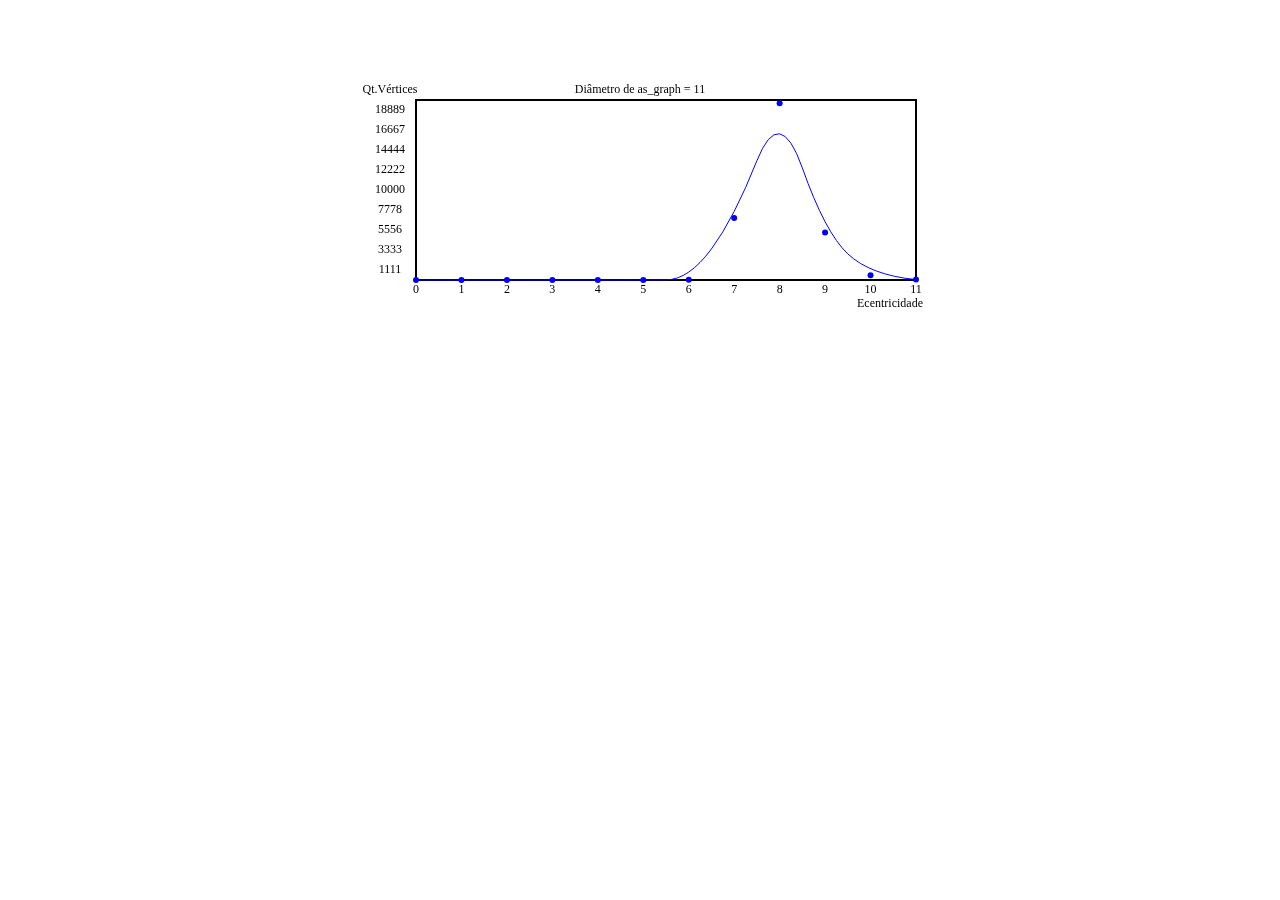
<file: charts/index.html>
<html>
<head>
<script src="draw.js"></script>
<style>
* {margin: 0px;padding: 0px;box-sizing: border-box;}
</style>
</head>
<body>
<script>
function render(p){
    var e = document.createElement("div");
    e.style.cssText = p.css;
    e.style.position = "absolute";
    e.style.left = p.x;
    e.style.top = p.y;
    e.style.width = p.w;
    e.style.height = p.h;
    e.style.boxSizing = "border-box";
    e.style.transform = "translate(-50%, -50%)";
    if (p.class) e.className = p.class;
    if (p.html) e.innerHTML = p.html;
    if (p.child) for (var c=p.child, i=0, l=c.length; i<l; ++i)
        e.appendChild(render(c[i]));
    return e;
};
var draw = new Draw({parent:document.body,w:window.innerWidth,h:window.innerHeigth});
/*draw.rect({x:50,y:50,w:300,h:300,fill:"#AAAAFF",stroke:"#AAFFAA"});*/

var name = "as_graph";
var dist = {
    as_graph: [[1,0.6410375173691524],[2,0.21472904122278832],[3,0.05626061448201328],[4,0.02479542998301683],[5,0.015377489578508569],[6,0.007688744789254284],[7,0.005743399722093562],[8,0.004322989038134939],[9,0.0031496062992125984],[10,0.002655550409140034],[11,0.0021614945190674695],[12,0.0015748031496062992],[13,0.001883588080901652],[14,0.001667438628994905],[15,0.0010189902732746642],[16,0.0010189902732746642],[17,0.0004322989038134939],[18,0.0010807472595337347],[19,0.0007410838351088467],[20,0.0005866913694611703],[21,0.0007410838351088467],[22,0.0005249343832020997],[23,0.0004322989038134939],[24,0.00037054191755442334],[25,0.0003087849312953528],[26,0.0004322989038134939],[27,0.00037054191755442334],[28,0.0003087849312953528],[29,0.0006175698625907056],[30,0.00018527095877721167],[31,0.00033966342442488806],[32,0.00018527095877721167],[33,0.0003087849312953528],[34,0.0002779064381658175],[35,0.0002470279450362822],[36,0.00021614945190674695],[37,0.0001235139725181411],[38,0.0001543924656476764],[39,0.0001543924656476764],[40,0.00018527095877721167],[41,0.00021614945190674695],[42,0.00009263547938860583],[43,0.00009263547938860583],[44,0.0001235139725181411],[45,0.0001543924656476764],[46,0.0002779064381658175],[47,0.00009263547938860583],[49,0.0001235139725181411],[50,0.00006175698625907056],[51,0.0001235139725181411],[52,0.00006175698625907056],[53,0.00003087849312953528],[54,0.00003087849312953528],[55,0.00006175698625907056],[56,0.00003087849312953528],[57,0.0001235139725181411],[58,0.00006175698625907056],[59,0.00009263547938860583],[60,0.0001543924656476764],[61,0.00006175698625907056],[62,0.00006175698625907056],[63,0.00003087849312953528],[64,0.00009263547938860583],[65,0.00009263547938860583],[66,0.00003087849312953528],[67,0.00003087849312953528],[69,0.0001235139725181411],[70,0.00006175698625907056],[71,0.00003087849312953528],[72,0.00009263547938860583],[73,0.00006175698625907056],[74,0.00006175698625907056],[75,0.00006175698625907056],[77,0.00003087849312953528],[79,0.00006175698625907056],[80,0.00009263547938860583],[81,0.00006175698625907056],[83,0.00006175698625907056],[84,0.00006175698625907056],[85,0.00003087849312953528],[86,0.00006175698625907056],[87,0.00003087849312953528],[90,0.00003087849312953528],[91,0.00006175698625907056],[92,0.00003087849312953528],[93,0.00003087849312953528],[94,0.00006175698625907056],[95,0.00006175698625907056],[101,0.00003087849312953528],[103,0.00006175698625907056],[108,0.00003087849312953528],[110,0.00003087849312953528],[112,0.00006175698625907056],[114,0.00003087849312953528],[118,0.00006175698625907056],[119,0.00003087849312953528],[120,0.00006175698625907056],[122,0.00003087849312953528],[124,0.00003087849312953528],[126,0.00003087849312953528],[128,0.00003087849312953528],[136,0.00003087849312953528],[140,0.00003087849312953528],[144,0.00003087849312953528],[145,0.00006175698625907056],[151,0.00003087849312953528],[154,0.00003087849312953528],[158,0.00003087849312953528],[159,0.00003087849312953528],[163,0.00003087849312953528],[170,0.00003087849312953528],[171,0.00003087849312953528],[183,0.00003087849312953528],[184,0.00003087849312953528],[189,0.00003087849312953528],[202,0.00006175698625907056],[208,0.00003087849312953528],[219,0.00003087849312953528],[233,0.00003087849312953528],[240,0.00003087849312953528],[243,0.00003087849312953528],[246,0.00003087849312953528],[258,0.00006175698625907056],[276,0.00003087849312953528],[336,0.00003087849312953528],[355,0.00003087849312953528],[356,0.00003087849312953528],[370,0.00003087849312953528],[373,0.00003087849312953528],[382,0.00003087849312953528],[386,0.00003087849312953528],[417,0.00003087849312953528],[448,0.00003087849312953528],[465,0.00003087849312953528],[605,0.00003087849312953528],[1030,0.00003087849312953528],[1070,0.00003087849312953528],[1132,0.00003087849312953528],[1238,0.00003087849312953528],[1533,0.00003087849312953528],[1587,0.00003087849312953528],[2017,0.00003087849312953528],[2161,0.00003087849312953528]],
    subdblp: [[1,0.026124731612323364],[2,0.06709941578868528],[3,0.08959904129425277],[4,0.08645328806111749],[5,0.07683627103410395],[6,0.06394367603734957],[7,0.05519548609377341],[8,0.04741598841563889],[9,0.04119438757677136],[10,0.03582164078494033],[11,0.03144754581315225],[12,0.0280721026614071],[13,0.026114745094122933],[14,0.02328856044340141],[15,0.019973036400858842],[16,0.01822539571578369],[17,0.01634793029410296],[18,0.014150896290008489],[19,0.014430518799620512],[20,0.012842662405752235],[21,0.011244819493683528],[22,0.011045089129674938],[23,0.009766814800019973],[24,0.009517151845009238],[25,0.008178958406151696],[26,0.008049133669546113],[27,0.007320117840914765],[28,0.007040495331302741],[29,0.006631048085085135],[30,0.005961951365656364],[31,0.0055724771558396165],[32,0.0056623558196434816],[33,0.004453987117391521],[34,0.004563838817596245],[35,0.004264243271583363],[36,0.0038647825435661858],[37,0.003595146552154591],[38,0.0037749038797623207],[39,0.0034353622609477204],[40,0.0034054027063464324],[41,0.002556548659309932],[42,0.003255604933339991],[43,0.0029160633145253905],[44,0.0025066160683077845],[45,0.0026264542867129375],[46,0.002286912667898337],[47,0.002306885704299196],[48,0.0021970340040944726],[49,0.0022669396314974784],[50,0.0015878563938682777],[51,0.0017975732760772956],[52,0.0016278024666699954],[53,0.0014180855844609776],[54,0.00154791032106656],[55,0.0013381934388575422],[56,0.00137813951165926],[57,0.0013182204024566834],[58,0.00120836870225196],[59,0.0011684226294502423],[60,0.0015279372846657012],[61,0.0011784091476506717],[62,0.0010785439656463775],[63,0.0010585709292455186],[64,0.0009786787836420833],[65,0.0008688270834373595],[66,0.0008188944924352124],[67,0.0008488540470365007],[68,0.0009487192290407949],[69,0.000808907974234783],[70,0.0008488540470365007],[71,0.0007190293104309182],[72,0.0008987866380386478],[73,0.0006790832376292005],[74,0.0007689619014330653],[75,0.0006591102012283417],[76,0.000878813601637789],[77,0.0005892045738253358],[78,0.0005392719828231887],[79,0.0005792180556249064],[80,0.00068906975582963],[81,0.0005392719828231887],[82,0.00046936635542018274],[83,0.0005492585010236182],[84,0.00046936635542018274],[85,0.0004493933190193239],[86,0.0005492585010236182],[87,0.0004593798372197533],[88,0.0004593798372197533],[89,0.0003994607280171768],[90,0.0004394068008188945],[91,0.0004493933190193239],[92,0.00038947420981674737],[93,0.0005892045738253358],[94,0.0003695011734158885],[95,0.00046936635542018274],[96,0.00037948769161631795],[97,0.00029959554601288263],[98,0.0003994607280171768],[99,0.00033954161881460026],[100,0.00021970340040944724],[101,0.000639137164827483],[102,0.0003595146552154591],[103,0.0002796225096120238],[104,0.00030958206421331205],[105,0.00023967643681030608],[106,0.00016977080940730013],[107,0.0003595146552154591],[108,0.0003595146552154591],[109,0.00021970340040944724],[110,0.00029959554601288263],[111,0.00017975732760772955],[112,0.00016977080940730013],[113,0.00015978429120687074],[114,0.00016977080940730013],[115,0.00018974384580815897],[116,0.0001398112548060119],[117,0.00015978429120687074],[118,0.0001997303640085884],[119,0.0001398112548060119],[120,0.00016977080940730013],[121,0.00020971688220901782],[122,0.00018974384580815897],[123,0.00017975732760772955],[124,0.00020971688220901782],[125,0.00016977080940730013],[126,0.0000998651820042942],[127,0.0001398112548060119],[128,0.00010985170020472362],[129,0.00018974384580815897],[130,0.00011983821840515304],[131,0.00012982473660558247],[132,0.00014979777300644132],[133,0.00008987866380386478],[134,0.00014979777300644132],[135,0.00008987866380386478],[136,0.00014979777300644132],[137,0.00015978429120687074],[138,0.00016977080940730013],[139,0.00006990562740300595],[140,0.0000499325910021471],[141,0.0000998651820042942],[142,0.0000998651820042942],[143,0.00011983821840515304],[144,0.00011983821840515304],[145,0.00006990562740300595],[146,0.0000499325910021471],[147,0.00011983821840515304],[148,0.00011983821840515304],[149,0.00011983821840515304],[150,0.00005991910920257652],[151,0.00006990562740300595],[152,0.0000998651820042942],[153,0.0000998651820042942],[154,0.00007989214560343537],[155,0.00011983821840515304],[156,0.000039946072801717684],[157,0.0000998651820042942],[158,0.0000499325910021471],[159,0.00005991910920257652],[160,0.00005991910920257652],[161,0.00011983821840515304],[162,0.0000499325910021471],[163,0.00007989214560343537],[164,0.0000499325910021471],[165,0.000039946072801717684],[166,0.00006990562740300595],[167,0.00006990562740300595],[168,0.00005991910920257652],[169,0.00002995955460128826],[170,0.0000499325910021471],[171,0.00005991910920257652],[172,0.00006990562740300595],[173,0.00006990562740300595],[174,0.0000499325910021471],[175,0.0000499325910021471],[176,0.000009986518200429421],[177,0.0000499325910021471],[179,0.0000499325910021471],[180,0.00007989214560343537],[181,0.000039946072801717684],[182,0.00005991910920257652],[183,0.000009986518200429421],[184,0.000039946072801717684],[186,0.000009986518200429421],[187,0.0000499325910021471],[188,0.000019973036400858842],[189,0.000039946072801717684],[190,0.00002995955460128826],[191,0.000009986518200429421],[192,0.00002995955460128826],[193,0.0000499325910021471],[194,0.00002995955460128826],[195,0.000019973036400858842],[196,0.00002995955460128826],[197,0.000019973036400858842],[198,0.000009986518200429421],[199,0.000009986518200429421],[200,0.000019973036400858842],[201,0.00005991910920257652],[202,0.000019973036400858842],[203,0.000019973036400858842],[204,0.0000998651820042942],[205,0.000019973036400858842],[206,0.00002995955460128826],[207,0.00002995955460128826],[208,0.0000499325910021471],[209,0.000039946072801717684],[210,0.000039946072801717684],[211,0.00002995955460128826],[212,0.000019973036400858842],[213,0.000039946072801717684],[214,0.000039946072801717684],[215,0.000019973036400858842],[216,0.000019973036400858842],[217,0.00002995955460128826],[218,0.000009986518200429421],[219,0.000019973036400858842],[220,0.000009986518200429421],[221,0.000039946072801717684],[222,0.00002995955460128826],[223,0.000009986518200429421],[224,0.00002995955460128826],[225,0.000009986518200429421],[226,0.000009986518200429421],[227,0.0000499325910021471],[228,0.000009986518200429421],[229,0.000009986518200429421],[230,0.000009986518200429421],[231,0.000019973036400858842],[232,0.000019973036400858842],[233,0.000019973036400858842],[234,0.000009986518200429421],[236,0.000019973036400858842],[237,0.000009986518200429421],[238,0.000009986518200429421],[240,0.000009986518200429421],[241,0.000039946072801717684],[242,0.000039946072801717684],[243,0.00002995955460128826],[244,0.000019973036400858842],[245,0.000019973036400858842],[246,0.000009986518200429421],[247,0.000039946072801717684],[249,0.000019973036400858842],[250,0.000019973036400858842],[251,0.000019973036400858842],[252,0.000009986518200429421],[253,0.000039946072801717684],[254,0.000009986518200429421],[255,0.00002995955460128826],[256,0.000019973036400858842],[257,0.000009986518200429421],[258,0.000009986518200429421],[259,0.000019973036400858842],[260,0.000009986518200429421],[261,0.000009986518200429421],[263,0.000009986518200429421],[265,0.000009986518200429421],[267,0.00002995955460128826],[268,0.000009986518200429421],[269,0.000019973036400858842],[270,0.000009986518200429421],[273,0.000039946072801717684],[274,0.000009986518200429421],[275,0.00002995955460128826],[276,0.000019973036400858842],[277,0.000019973036400858842],[279,0.000019973036400858842],[280,0.000009986518200429421],[281,0.000019973036400858842],[285,0.00002995955460128826],[286,0.000019973036400858842],[287,0.00002995955460128826],[289,0.000019973036400858842],[290,0.00002995955460128826],[291,0.000019973036400858842],[292,0.000009986518200429421],[293,0.000009986518200429421],[295,0.000009986518200429421],[296,0.000009986518200429421],[297,0.000009986518200429421],[298,0.000009986518200429421],[299,0.000009986518200429421],[300,0.000009986518200429421],[302,0.000009986518200429421],[303,0.000009986518200429421],[305,0.000009986518200429421],[307,0.000009986518200429421],[309,0.000009986518200429421],[310,0.00002995955460128826],[315,0.000039946072801717684],[316,0.000019973036400858842],[324,0.00002995955460128826],[326,0.000009986518200429421],[328,0.000019973036400858842],[329,0.000009986518200429421],[331,0.000019973036400858842],[333,0.000009986518200429421],[334,0.000009986518200429421],[340,0.000009986518200429421],[341,0.000019973036400858842],[342,0.00002995955460128826],[344,0.000009986518200429421],[345,0.000009986518200429421],[347,0.000019973036400858842],[348,0.000009986518200429421],[357,0.000009986518200429421],[360,0.000009986518200429421],[364,0.000009986518200429421],[367,0.000009986518200429421],[368,0.000009986518200429421],[369,0.000009986518200429421],[370,0.000009986518200429421],[372,0.000009986518200429421],[375,0.000019973036400858842],[380,0.000009986518200429421],[382,0.000009986518200429421],[384,0.000009986518200429421],[386,0.000009986518200429421],[387,0.000009986518200429421],[390,0.000019973036400858842],[396,0.000009986518200429421],[399,0.000009986518200429421],[406,0.000019973036400858842],[426,0.000009986518200429421],[427,0.000009986518200429421],[434,0.000009986518200429421],[438,0.000009986518200429421],[446,0.000009986518200429421],[447,0.000009986518200429421],[449,0.000009986518200429421],[450,0.000009986518200429421],[452,0.000009986518200429421],[453,0.000009986518200429421],[468,0.000009986518200429421],[472,0.000009986518200429421],[479,0.000009986518200429421],[481,0.000019973036400858842],[483,0.000009986518200429421],[484,0.000019973036400858842],[486,0.000009986518200429421],[487,0.000009986518200429421],[491,0.000009986518200429421],[505,0.000009986518200429421],[516,0.000009986518200429421],[517,0.000019973036400858842],[518,0.000009986518200429421],[522,0.000009986518200429421],[541,0.000009986518200429421],[550,0.000009986518200429421],[562,0.000009986518200429421],[571,0.000009986518200429421],[590,0.000009986518200429421],[628,0.000009986518200429421],[635,0.000009986518200429421],[638,0.000009986518200429421],[653,0.000009986518200429421],[655,0.000009986518200429421],[682,0.000009986518200429421],[688,0.000009986518200429421],[694,0.000009986518200429421],[741,0.000009986518200429421],[771,0.000009986518200429421],[781,0.000009986518200429421],[786,0.000009986518200429421],[798,0.000009986518200429421],[799,0.000009986518200429421],[800,0.000009986518200429421],[814,0.000009986518200429421],[820,0.000009986518200429421],[858,0.000009986518200429421],[1035,0.000009986518200429421]],
    dblp: [[0,0.04782863807772395],[1,0.12905739493813997],[2,0.16276520382680626],[3,0.13962118339045873],[4,0.10214667515795951],[5,0.07356083319618464],[6,0.05320892158195648],[7,0.04096714871449936],[8,0.031677054189236574],[9,0.02579158646449757],[10,0.020453520905038245],[11,0.017258552711608505],[12,0.014640324577283884],[13,0.012546600739887372],[14,0.01094804330559352],[15,0.009174889625118962],[16,0.008218188063055005],[17,0.007131254874741504],[18,0.0065251769218109355],[19,0.0058468275718957284],[20,0.005137709211383103],[21,0.004697640804001402],[22,0.00423753676181208],[23,0.003906948787486315],[24,0.00345757812108679],[25,0.0031999771021316483],[26,0.0031069545119534027],[27,0.002741304176714299],[28,0.002550965646041889],[29,0.002318409170596275],[30,0.002124492847993932],[31,0.002092292720624539],[32,0.0020049945975341857],[33,0.0018218116507216406],[34,0.0016400598206810684],[35,0.00148621476769397],[36,0.0014704724832022668],[37,0.0013609920501463316],[38,0.001269400576740059],[39,0.0012500805003184234],[40,0.0011270044579287446],[41,0.0011291511330867043],[42,0.001035412984522472],[43,0.0010332663093645127],[44,0.0009058969166589148],[45,0.0008715501141315626],[46,0.0008472211290080214],[47,0.0008100120929367231],[48,0.0007656474730055599],[49,0.0007234295282323561],[50,0.0006869360505470444],[51,0.0006354158467560161],[52,0.0006225357958082589],[53,0.0006060779529305694],[54,0.0005796022926490687],[55,0.0005395310230338244],[56,0.0005445399317357299],[57,0.00046725962604918746],[58,0.0004350594986797948],[59,0.0004221794477320377],[60,0.00046081960057530895],[61,0.0004014282545384291],[62,0.00044579287446959236],[63,0.000389979320362645],[64,0.00036278810169515784],[65,0.0003463302588174682],[66,0.0003212857153079406],[67,0.000307690105974197],[68,0.00032200127369392704],[69,0.00027191218667487176],[70,0.00033631244141365716],[71,0.00027119662828888524],[72,0.0002804988873067098],[73,0.0002547387854111956],[74,0.00028479223762262884],[75,0.00023971205930547904],[76,0.00022754756674370845],[77,0.00019463188098832923],[78,0.00023613426737554652],[79,0.00019677855614628876],[80,0.00020250302323418078],[81,0.00019606299776030224],[82,0.00019320076421635625],[83,0.00019033853067241022],[84,0.00019176964744438323],[85,0.00015885396168900402],[86,0.0001710184542507746],[87,0.0001538450529870985],[88,0.0001853296219705047],[89,0.0001581384033030175],[90,0.00013524053495144936],[91,0.00013881832688138188],[92,0.00013380941817947635],[93,0.00016815622070682858],[94,0.00013023162624954383],[95,0.00013023162624954383],[96,0.0001259382759336248],[97,0.00012880050947757082],[98,0.00010590264112600267],[99,0.0001094804330559352],[100,0.00010733375789797569],[101,0.00010518708274001617],[102,0.00010160929081008365],[103,0.00010518708274001617],[104,0.00009874705726613763],[105,0.0000930225901782456],[106,0.00009588482372219162],[107,0.00008443588954640754],[108,0.000077995864072529],[109,0.00008515144793239404],[110,0.00008872923986232657],[111,0.000077995864072529],[112,0.00007155583859865046],[113,0.00009087591502028608],[114,0.00007370251375660997],[115,0.00007656474730055598],[116,0.00007942698084450201],[117,0.00006153802119483939],[118,0.00012951606786355731],[119,0.00006940916344069094],[120,0.00007227139698463696],[121,0.000055097995720960854],[122,0.00007084028021266395],[123,0.0000465112950891228],[124,0.00005295132056300134],[125,0.0000629691379668124],[126,0.000049373528633068814],[127,0.0000472268534751093],[128,0.00004150238638721726],[129,0.00005295132056300134],[130,0.000055097995720960854],[131,0.00004579573670313629],[132,0.00005438243733497435],[133,0.00004221794477320377],[134,0.00004865797024708231],[135,0.000038640152843271245],[136,0.000032200127369392706],[137,0.00004007126961524426],[138,0.00004865797024708231],[139,0.00003720903607129824],[140,0.00003720903607129824],[141,0.00003792459445728474],[142,0.00003792459445728474],[143,0.00003935571122925775],[144,0.00003935571122925775],[145,0.0000314845689834062],[146,0.0000314845689834062],[147,0.0000314845689834062],[148,0.000024328985123541154],[149,0.000030769010597419694],[150,0.00002647566028150067],[151,0.000027906777053473677],[152,0.00003363124414136572],[153,0.000027906777053473677],[154,0.00002003563480762213],[155,0.00002504454350952766],[156,0.000022182309965581643],[157,0.000027906777053473677],[158,0.00002075119319360863],[159,0.000019320076421635623],[160,0.000027906777053473677],[161,0.000019320076421635623],[162,0.000025760101895514166],[163,0.00002504454350952766],[164,0.00002075119319360863],[165,0.000022182309965581643],[166,0.00001860451803564912],[167,0.000027191218667487174],[168,0.000016457842877689606],[169,0.000012880050947757083],[170,0.000019320076421635623],[171,0.000017173401263676108],[172,0.000021466751579595137],[173,0.000016457842877689606],[174,0.000019320076421635623],[175,0.000011448934175784073],[176,0.000017173401263676108],[177,0.000015026726105716596],[178,0.000012164492561770577],[179,0.0000157422844917031],[180,0.000016457842877689606],[181,0.000012164492561770577],[182,0.000021466751579595137],[183,0.000011448934175784073],[184,0.000012880050947757083],[185,0.000012164492561770577],[186,0.000010733375789797569],[187,0.0000157422844917031],[188,0.000008586700631838054],[189,0.000012164492561770577],[190,0.000011448934175784073],[191,0.00000930225901782456],[192,0.000015026726105716596],[193,0.000010017817403811064],[194,0.000005724467087892036],[195,0.000014311167719730091],[196,0.000011448934175784073],[197,0.000007155583859865046],[198,0.000008586700631838054],[199,0.000008586700631838054],[200,0.000011448934175784073],[201,0.000010733375789797569],[202,0.000004293350315919027],[203,0.000013595609333743587],[204,0.00000787114224585155],[205,0.000007155583859865046],[206,0.000007155583859865046],[207,0.000008586700631838054],[208,0.000005724467087892036],[209,0.00000787114224585155],[210,0.00000930225901782456],[211,0.000007155583859865046],[212,0.0000064400254738785414],[213,0.000011448934175784073],[214,0.00000930225901782456],[215,0.00000930225901782456],[216,0.0000064400254738785414],[217,0.000007155583859865046],[218,0.0000064400254738785414],[219,0.000005724467087892036],[220,0.000005008908701905532],[221,0.000004293350315919027],[222,0.000008586700631838054],[223,0.00000930225901782456],[224,0.000007155583859865046],[225,0.000005008908701905532],[226,0.000007155583859865046],[227,0.000007155583859865046],[228,0.00000930225901782456],[229,0.000005008908701905532],[230,0.000004293350315919027],[231,0.0000064400254738785414],[232,0.000005724467087892036],[233,0.000005724467087892036],[234,0.000004293350315919027],[235,0.000004293350315919027],[236,0.000005724467087892036],[237,0.000002862233543946018],[238,0.000001431116771973009],[239,0.000004293350315919027],[240,0.000004293350315919027],[241,0.000002862233543946018],[242,0.000005724467087892036],[243,0.000003577791929932523],[244,0.000004293350315919027],[245,0.0000064400254738785414],[246,0.000005724467087892036],[247,0.000005008908701905532],[248,0.000005724467087892036],[249,0.000003577791929932523],[250,0.000003577791929932523],[251,0.000002862233543946018],[252,0.000005724467087892036],[253,0.000005008908701905532],[254,0.000003577791929932523],[255,0.000010017817403811064],[256,0.000002862233543946018],[257,0.00000787114224585155],[258,0.000003577791929932523],[259,0.000002862233543946018],[260,0.000002862233543946018],[261,0.000005724467087892036],[262,0.000001431116771973009],[263,0.000004293350315919027],[264,0.000002862233543946018],[265,0.000004293350315919027],[266,0.000002862233543946018],[267,0.000005008908701905532],[268,0.000005724467087892036],[269,0.000004293350315919027],[270,0.000001431116771973009],[271,0.0000021466751579595135],[272,0.000003577791929932523],[273,0.000004293350315919027],[274,0.000003577791929932523],[275,0.000002862233543946018],[276,0.0000021466751579595135],[277,0.000002862233543946018],[278,0.000002862233543946018],[279,0.000001431116771973009],[280,7.155583859865045e-7],[281,0.0000021466751579595135],[282,7.155583859865045e-7],[283,7.155583859865045e-7],[284,7.155583859865045e-7],[286,7.155583859865045e-7],[287,0.000002862233543946018],[288,0.000002862233543946018],[289,0.000002862233543946018],[290,0.000005008908701905532],[291,0.0000021466751579595135],[292,7.155583859865045e-7],[293,0.000001431116771973009],[294,0.000002862233543946018],[295,0.000002862233543946018],[296,0.000001431116771973009],[297,0.000004293350315919027],[298,0.000002862233543946018],[299,7.155583859865045e-7],[301,0.000002862233543946018],[302,0.000001431116771973009],[303,0.000001431116771973009],[304,0.000001431116771973009],[305,0.0000021466751579595135],[306,0.000003577791929932523],[307,0.0000021466751579595135],[308,0.000001431116771973009],[309,0.000001431116771973009],[310,0.000002862233543946018],[311,0.000001431116771973009],[312,0.0000021466751579595135],[313,0.0000021466751579595135],[314,7.155583859865045e-7],[315,0.000002862233543946018],[316,0.0000021466751579595135],[317,0.000001431116771973009],[318,7.155583859865045e-7],[319,7.155583859865045e-7],[320,0.0000021466751579595135],[321,0.000001431116771973009],[322,0.000001431116771973009],[324,0.0000021466751579595135],[325,0.000002862233543946018],[327,0.000004293350315919027],[328,0.000003577791929932523],[329,0.0000021466751579595135],[330,7.155583859865045e-7],[331,0.0000021466751579595135],[332,0.000002862233543946018],[333,0.000001431116771973009],[334,0.0000021466751579595135],[335,0.000001431116771973009],[336,0.000001431116771973009],[337,0.000001431116771973009],[339,0.000002862233543946018],[340,7.155583859865045e-7],[341,0.000002862233543946018],[342,0.0000021466751579595135],[343,7.155583859865045e-7],[345,7.155583859865045e-7],[346,7.155583859865045e-7],[347,0.000001431116771973009],[348,0.000001431116771973009],[349,0.000001431116771973009],[350,0.000001431116771973009],[351,0.000001431116771973009],[352,0.0000021466751579595135],[354,7.155583859865045e-7],[355,7.155583859865045e-7],[356,7.155583859865045e-7],[357,7.155583859865045e-7],[358,7.155583859865045e-7],[359,7.155583859865045e-7],[361,0.0000021466751579595135],[362,7.155583859865045e-7],[363,7.155583859865045e-7],[364,7.155583859865045e-7],[365,7.155583859865045e-7],[366,7.155583859865045e-7],[367,0.0000021466751579595135],[368,0.000001431116771973009],[370,7.155583859865045e-7],[372,7.155583859865045e-7],[374,7.155583859865045e-7],[375,0.000002862233543946018],[376,0.000001431116771973009],[379,7.155583859865045e-7],[382,7.155583859865045e-7],[383,0.000001431116771973009],[384,7.155583859865045e-7],[385,7.155583859865045e-7],[386,0.0000021466751579595135],[388,0.0000021466751579595135],[389,7.155583859865045e-7],[390,7.155583859865045e-7],[391,7.155583859865045e-7],[392,0.000002862233543946018],[394,0.0000021466751579595135],[396,7.155583859865045e-7],[399,0.000001431116771973009],[400,0.000001431116771973009],[401,7.155583859865045e-7],[403,7.155583859865045e-7],[404,7.155583859865045e-7],[405,7.155583859865045e-7],[406,7.155583859865045e-7],[407,7.155583859865045e-7],[408,0.000001431116771973009],[410,7.155583859865045e-7],[411,7.155583859865045e-7],[418,7.155583859865045e-7],[420,0.000001431116771973009],[421,0.0000021466751579595135],[422,0.000001431116771973009],[423,7.155583859865045e-7],[425,7.155583859865045e-7],[427,0.000001431116771973009],[428,0.000001431116771973009],[430,7.155583859865045e-7],[434,0.000001431116771973009],[435,7.155583859865045e-7],[439,0.000001431116771973009],[440,0.000001431116771973009],[441,0.000001431116771973009],[442,0.000001431116771973009],[444,7.155583859865045e-7],[446,0.000001431116771973009],[449,7.155583859865045e-7],[450,0.000001431116771973009],[452,7.155583859865045e-7],[456,7.155583859865045e-7],[458,7.155583859865045e-7],[463,7.155583859865045e-7],[465,7.155583859865045e-7],[468,7.155583859865045e-7],[470,7.155583859865045e-7],[471,7.155583859865045e-7],[472,0.0000021466751579595135],[479,0.000001431116771973009],[480,7.155583859865045e-7],[483,7.155583859865045e-7],[484,7.155583859865045e-7],[486,7.155583859865045e-7],[487,0.000001431116771973009],[489,0.000001431116771973009],[491,7.155583859865045e-7],[492,0.000001431116771973009],[494,7.155583859865045e-7],[496,0.000001431116771973009],[498,7.155583859865045e-7],[501,7.155583859865045e-7],[503,7.155583859865045e-7],[504,7.155583859865045e-7],[508,7.155583859865045e-7],[510,7.155583859865045e-7],[514,7.155583859865045e-7],[516,7.155583859865045e-7],[517,0.000001431116771973009],[518,0.000001431116771973009],[521,7.155583859865045e-7],[522,7.155583859865045e-7],[524,0.000001431116771973009],[527,7.155583859865045e-7],[531,0.000001431116771973009],[536,7.155583859865045e-7],[540,7.155583859865045e-7],[541,0.000001431116771973009],[548,7.155583859865045e-7],[549,7.155583859865045e-7],[550,7.155583859865045e-7],[552,7.155583859865045e-7],[554,7.155583859865045e-7],[555,7.155583859865045e-7],[556,7.155583859865045e-7],[560,7.155583859865045e-7],[564,7.155583859865045e-7],[567,7.155583859865045e-7],[571,7.155583859865045e-7],[584,7.155583859865045e-7],[589,0.0000021466751579595135],[590,7.155583859865045e-7],[598,7.155583859865045e-7],[614,7.155583859865045e-7],[628,7.155583859865045e-7],[630,7.155583859865045e-7],[638,7.155583859865045e-7],[639,7.155583859865045e-7],[643,7.155583859865045e-7],[651,7.155583859865045e-7],[652,7.155583859865045e-7],[653,7.155583859865045e-7],[655,7.155583859865045e-7],[656,7.155583859865045e-7],[658,7.155583859865045e-7],[659,7.155583859865045e-7],[660,7.155583859865045e-7],[661,7.155583859865045e-7],[664,7.155583859865045e-7],[665,7.155583859865045e-7],[682,7.155583859865045e-7],[683,7.155583859865045e-7],[685,7.155583859865045e-7],[686,7.155583859865045e-7],[688,7.155583859865045e-7],[690,7.155583859865045e-7],[694,7.155583859865045e-7],[712,0.000001431116771973009],[718,7.155583859865045e-7],[720,7.155583859865045e-7],[722,7.155583859865045e-7],[726,7.155583859865045e-7],[727,7.155583859865045e-7],[729,7.155583859865045e-7],[730,7.155583859865045e-7],[733,7.155583859865045e-7],[741,7.155583859865045e-7],[761,7.155583859865045e-7],[765,7.155583859865045e-7],[771,7.155583859865045e-7],[772,7.155583859865045e-7],[786,7.155583859865045e-7],[787,7.155583859865045e-7],[798,7.155583859865045e-7],[800,7.155583859865045e-7],[801,7.155583859865045e-7],[812,7.155583859865045e-7],[820,7.155583859865045e-7],[821,7.155583859865045e-7],[849,7.155583859865045e-7],[858,7.155583859865045e-7],[881,7.155583859865045e-7],[885,7.155583859865045e-7],[912,7.155583859865045e-7],[917,7.155583859865045e-7],[935,7.155583859865045e-7],[945,7.155583859865045e-7],[961,7.155583859865045e-7],[996,7.155583859865045e-7],[1035,7.155583859865045e-7],[1054,7.155583859865045e-7],[1063,7.155583859865045e-7],[1079,7.155583859865045e-7],[1119,7.155583859865045e-7],[1131,7.155583859865045e-7],[1166,7.155583859865045e-7],[1168,7.155583859865045e-7],[1219,7.155583859865045e-7],[1638,7.155583859865045e-7]]
};
var nodesByDiameter = {
    as_graph: [[0,0],[1,0],[2,0],[3,0],[4,0],[5,0],[6,24],[7,6880],[8,19633],[9,5268],[10,534],[11,46]],
    subdblp: [[0,0],[1,0],[2,71],[3,19],[4,36],[5,472],[6,47352],[7,52185]],
    dblp: [[0,71339],[1,10],[2,146550],[3,4462],[4,894],[5,265],[6,73],[7,18],[8,0],[9,0],[10,0],[11,0],[12,32],[13,18179],[14,314930],[15,570542],[16,213386],[17,44412],[18,9459],[19,2146],[20,590],[21,151],[22,43],[23,13],[24,2]]};
var scl = 1.1;
var gw = 552;
var gh = 200;
draw.graph({
    x: 0,
    y: 0,
    w: gw,
    h: gh,
    xrange:[0,11], 
    yrange:[0,20000],
    title: {text:"Diâmetro de "+name+" = 11", font:"Arial 12px"},
    xLabel: {text:"Ecentricidade", font:"Arial 12px", w:42, h:20, center:false},
    yLabel: {text:"Qt.Vértices", font:"Arial 12px", w:52, h:20},
    data:[{ 
        points:nodesByDiameter[name],
        lineWidth: 1,
        lineStroke: "blue",
        circleFill: "blue"
    }],
});


var foo = render({
    x: "50%",
    y: "50%",
    w: "100%",
    h: 120,
    css: "border: 8px solid black",
    html: "wat",
    child: [{
        x: "50%",
        y: "50%",
        css: "border: 8px solid blue;",
        html: "wooow"
    }]});

/*document.body.appendChild(foo);*/


</script>
</body>
</html>
</file>
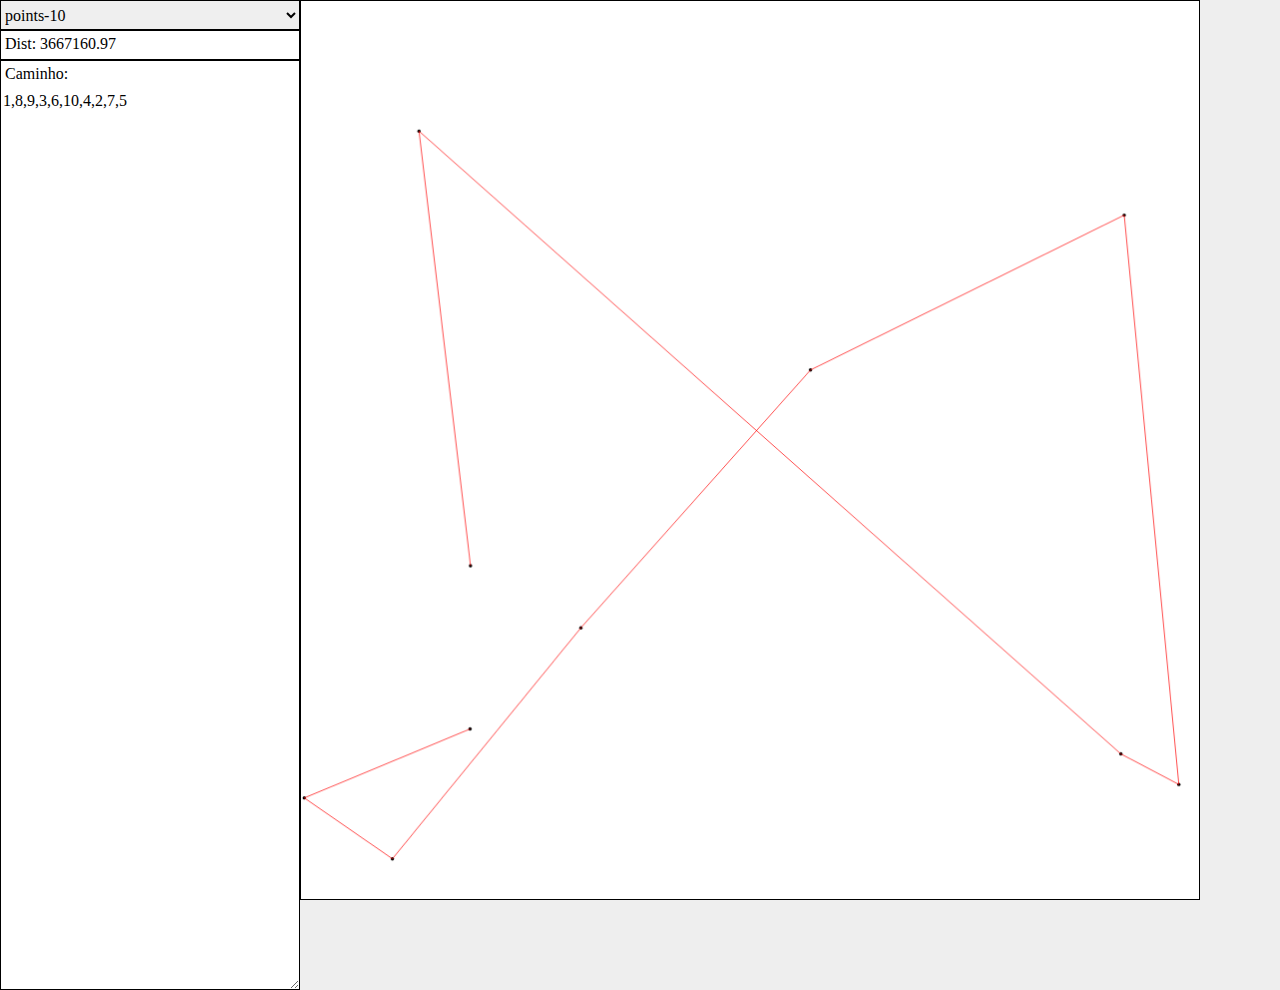
<file: parte_3/index.html>
<html>
<head>
<style>* { margin: 0px; border: 0px; box-sizing: border-box; }</style>
<script src="draw.js"></script>
<script src="vl.js"></script>
</head>
<body>
<script src="tsp.js"></script>
<
</body>
</html>
</file>
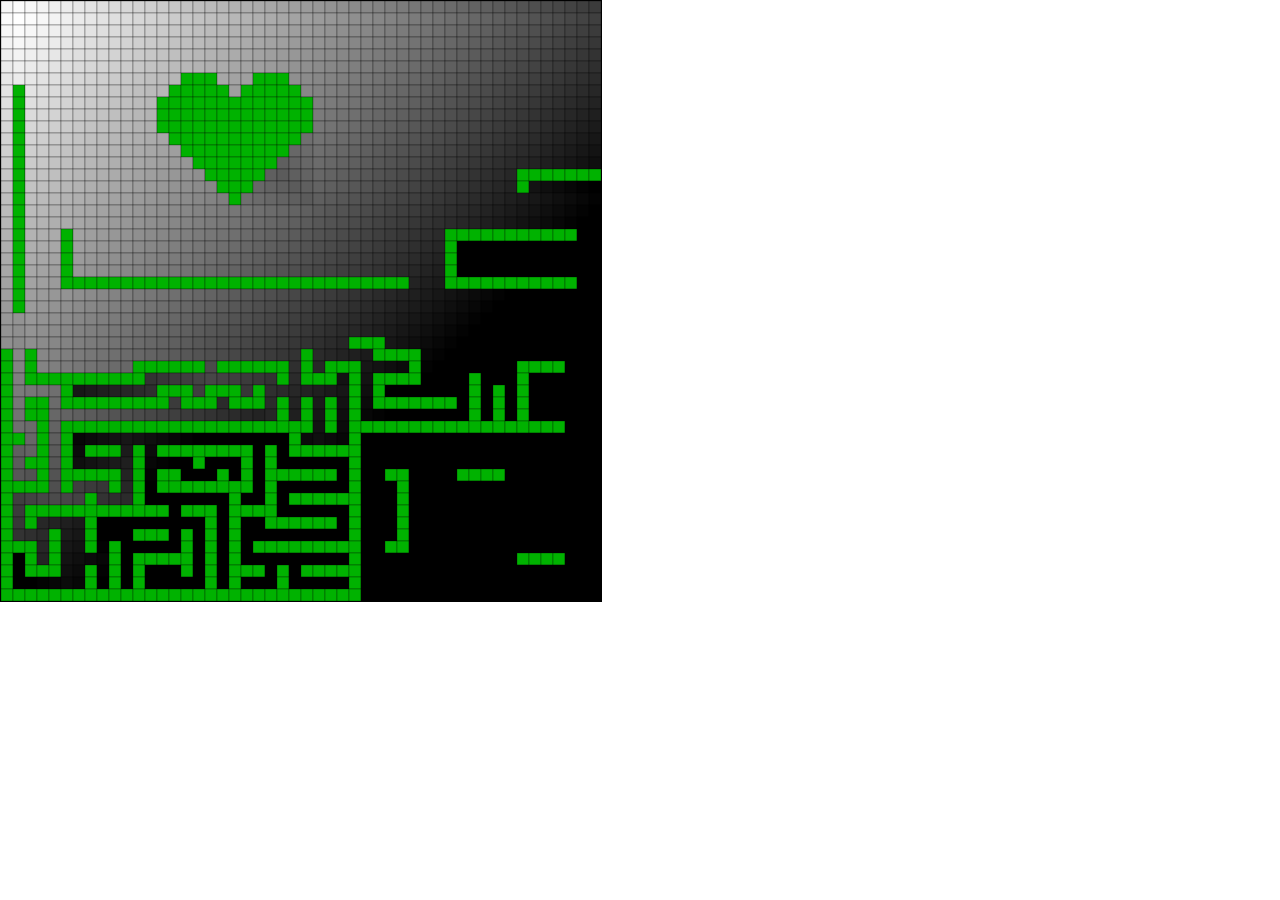
<file: parte_2/luzes/index.html>
<html>
<head>
<style>* { margin: 0px; border: 0px; }</style>
<script src="graphLights.js"></script>
</head>
<body>
<canvas id="luzes" width="600" height="600"></canvas>
<script>window.onload = function(){

// Olá! O código abaixo instala o aplicativo de luzes em um elemento HTML
// canvas. Para entender melhor os parâmetros e como ele funciona, veja
// o arquivo `graphLights.js`.
graphLights({
    canvas        : document.getElementById("luzes"),
    lightStrength : 0.25,
    lightColor    : [1,1,1],   
    wallColor     : [0,0.7,0], 
    map           : [          
        [0,0,0,0,0,0,0,0,0,0,0,0,0,0,0,0,0,0,0,0,0,0,0,0,0,0,0,0,0,0,0,0,0,0,0,0,0,0,0,0,0,0,0,0,0,0,0,0,0,0],
        [0,0,0,0,0,0,0,0,0,0,0,0,0,0,0,0,0,0,0,0,0,0,0,0,0,0,0,0,0,0,0,0,0,0,0,0,0,0,0,0,0,0,0,0,0,0,0,0,0,0],
        [0,0,0,0,0,0,0,0,0,0,0,0,0,0,0,0,0,0,0,0,0,0,0,0,0,0,0,0,0,0,0,0,0,0,0,0,0,0,0,0,0,0,0,0,0,0,0,0,0,0],
        [0,0,0,0,0,0,0,0,0,0,0,0,0,0,0,0,0,0,0,0,0,0,0,0,0,0,0,0,0,0,0,0,0,0,0,0,0,0,0,0,0,0,0,0,0,0,0,0,0,0],
        [0,0,0,0,0,0,0,0,0,0,0,0,0,0,0,0,0,0,0,0,0,0,0,0,0,0,0,0,0,0,0,0,0,0,0,0,0,0,0,0,0,0,0,0,0,0,0,0,0,0],
        [0,0,0,0,0,0,0,0,0,0,0,0,0,0,0,0,0,0,0,0,0,0,0,0,0,0,0,0,0,0,0,0,0,0,0,0,0,0,0,0,0,0,0,0,0,0,0,0,0,0],
        [0,0,0,0,0,0,0,0,0,0,0,0,0,0,0,1,1,1,0,0,0,1,1,1,0,0,0,0,0,0,0,0,0,0,0,0,0,0,0,0,0,0,0,0,0,0,0,0,0,0],
        [0,1,0,0,0,0,0,0,0,0,0,0,0,0,1,1,1,1,1,0,1,1,1,1,1,0,0,0,0,0,0,0,0,0,0,0,0,0,0,0,0,0,0,0,0,0,0,0,0,0],
        [0,1,0,0,0,0,0,0,0,0,0,0,0,1,1,1,1,1,1,1,1,1,1,1,1,1,0,0,0,0,0,0,0,0,0,0,0,0,0,0,0,0,0,0,0,0,0,0,0,0],
        [0,1,0,0,0,0,0,0,0,0,0,0,0,1,1,1,1,1,1,1,1,1,1,1,1,1,0,0,0,0,0,0,0,0,0,0,0,0,0,0,0,0,0,0,0,0,0,0,0,0],
        [0,1,0,0,0,0,0,0,0,0,0,0,0,1,1,1,1,1,1,1,1,1,1,1,1,1,0,0,0,0,0,0,0,0,0,0,0,0,0,0,0,0,0,0,0,0,0,0,0,0],
        [0,1,0,0,0,0,0,0,0,0,0,0,0,0,1,1,1,1,1,1,1,1,1,1,1,0,0,0,0,0,0,0,0,0,0,0,0,0,0,0,0,0,0,0,0,0,0,0,0,0],
        [0,1,0,0,0,0,0,0,0,0,0,0,0,0,0,1,1,1,1,1,1,1,1,1,0,0,0,0,0,0,0,0,0,0,0,0,0,0,0,0,0,0,0,0,0,0,0,0,0,0],
        [0,1,0,0,0,0,0,0,0,0,0,0,0,0,0,0,1,1,1,1,1,1,1,0,0,0,0,0,0,0,0,0,0,0,0,0,0,0,0,0,0,0,0,0,0,0,0,0,0,0],
        [0,1,0,0,0,0,0,0,0,0,0,0,0,0,0,0,0,1,1,1,1,1,0,0,0,0,0,0,0,0,0,0,0,0,0,0,0,0,0,0,0,0,0,1,1,1,1,1,1,1],
        [0,1,0,0,0,0,0,0,0,0,0,0,0,0,0,0,0,0,1,1,1,0,0,0,0,0,0,0,0,0,0,0,0,0,0,0,0,0,0,0,0,0,0,1,0,0,0,0,0,0],
        [0,1,0,0,0,0,0,0,0,0,0,0,0,0,0,0,0,0,0,1,0,0,0,0,0,0,0,0,0,0,0,0,0,0,0,0,0,0,0,0,0,0,0,0,0,0,0,0,0,0],
        [0,1,0,0,0,0,0,0,0,0,0,0,0,0,0,0,0,0,0,0,0,0,0,0,0,0,0,0,0,0,0,0,0,0,0,0,0,0,0,0,0,0,0,0,0,0,0,0,0,0],
        [0,1,0,0,0,0,0,0,0,0,0,0,0,0,0,0,0,0,0,0,0,0,0,0,0,0,0,0,0,0,0,0,0,0,0,0,0,0,0,0,0,0,0,0,0,0,0,0,0,0],
        [0,1,0,0,0,1,0,0,0,0,0,0,0,0,0,0,0,0,0,0,0,0,0,0,0,0,0,0,0,0,0,0,0,0,0,0,0,1,1,1,1,1,1,1,1,1,1,1,0,0],
        [0,1,0,0,0,1,0,0,0,0,0,0,0,0,0,0,0,0,0,0,0,0,0,0,0,0,0,0,0,0,0,0,0,0,0,0,0,1,0,0,0,0,0,0,0,0,0,0,0,0],
        [0,1,0,0,0,1,0,0,0,0,0,0,0,0,0,0,0,0,0,0,0,0,0,0,0,0,0,0,0,0,0,0,0,0,0,0,0,1,0,0,0,0,0,0,0,0,0,0,0,0],
        [0,1,0,0,0,1,0,0,0,0,0,0,0,0,0,0,0,0,0,0,0,0,0,0,0,0,0,0,0,0,0,0,0,0,0,0,0,1,0,0,0,0,0,0,0,0,0,0,0,0],
        [0,1,0,0,0,1,1,1,1,1,1,1,1,1,1,1,1,1,1,1,1,1,1,1,1,1,1,1,1,1,1,1,1,1,0,0,0,1,1,1,1,1,1,1,1,1,1,1,0,0],
        [0,1,0,0,0,0,0,0,0,0,0,0,0,0,0,0,0,0,0,0,0,0,0,0,0,0,0,0,0,0,0,0,0,0,0,0,0,0,0,0,0,0,0,0,0,0,0,0,0,0],
        [0,1,0,0,0,0,0,0,0,0,0,0,0,0,0,0,0,0,0,0,0,0,0,0,0,0,0,0,0,0,0,0,0,0,0,0,0,0,0,0,0,0,0,0,0,0,0,0,0,0],
        [0,0,0,0,0,0,0,0,0,0,0,0,0,0,0,0,0,0,0,0,0,0,0,0,0,0,0,0,0,0,0,0,0,0,0,0,0,0,0,0,0,0,0,0,0,0,0,0,0,0],
        [0,0,0,0,0,0,0,0,0,0,0,0,0,0,0,0,0,0,0,0,0,0,0,0,0,0,0,0,0,0,0,0,0,0,0,0,0,0,0,0,0,0,0,0,0,0,0,0,0,0],
        [0,0,0,0,0,0,0,0,0,0,0,0,0,0,0,0,0,0,0,0,0,0,0,0,0,0,0,0,0,1,1,1,0,0,0,0,0,0,0,0,0,0,0,0,0,0,0,0,0,0],
        [1,0,1,0,0,0,0,0,0,0,0,0,0,0,0,0,0,0,0,0,0,0,0,0,0,1,0,0,0,0,0,1,1,1,1,0,0,0,0,0,0,0,0,0,0,0,0,0,0,0],
        [1,0,1,0,0,0,0,0,0,0,0,1,1,1,1,1,1,0,1,1,1,1,1,1,0,1,0,1,1,1,0,0,0,0,1,0,0,0,0,0,0,0,0,1,1,1,1,0,0,0],
        [1,0,1,1,1,1,1,1,1,1,1,1,0,0,0,0,0,0,0,0,0,0,0,1,0,1,1,1,0,1,0,1,1,1,1,0,0,0,0,1,0,0,0,1,0,0,0,0,0,0],
        [1,0,0,0,0,1,0,0,0,0,0,0,0,1,1,1,0,1,1,1,0,1,0,0,0,0,0,0,0,1,0,1,0,0,0,0,0,0,0,1,0,1,0,1,0,0,0,0,0,0],
        [1,0,1,1,0,1,1,1,1,1,1,1,1,1,0,1,1,1,0,1,1,1,0,1,0,1,0,1,0,1,0,1,1,1,1,1,1,1,0,1,0,1,0,1,0,0,0,0,0,0],
        [1,0,1,1,0,0,0,0,0,0,0,0,0,0,0,0,0,0,0,0,0,0,0,1,0,1,0,1,0,1,0,0,0,0,0,0,0,0,0,1,0,1,0,1,0,0,0,0,0,0],
        [1,0,0,1,0,1,1,1,1,1,1,1,1,1,1,1,1,1,1,1,1,1,1,1,1,1,0,1,0,1,1,1,1,1,1,1,1,1,1,1,1,1,1,1,1,1,1,0,0,0],
        [1,1,0,1,0,1,0,0,0,0,0,0,0,0,0,0,0,0,0,0,0,0,0,0,1,0,0,0,0,1,0,0,0,0,0,0,0,0,0,0,0,0,0,0,0,0,0,0,0,0],
        [1,0,0,1,0,1,0,1,1,1,0,1,0,1,1,1,1,1,1,1,1,0,1,0,1,1,1,1,1,1,0,0,0,0,0,0,0,0,0,0,0,0,0,0,0,0,0,0,0,0],
        [1,0,1,1,0,1,0,0,0,0,0,1,0,0,0,0,1,0,0,0,1,0,1,0,0,0,0,0,0,1,0,0,0,0,0,0,0,0,0,0,0,0,0,0,0,0,0,0,0,0],
        [1,0,0,1,0,1,1,1,1,1,0,1,0,1,1,0,0,0,1,0,1,0,1,1,1,1,1,1,0,1,0,0,1,1,0,0,0,0,1,1,1,1,0,0,0,0,0,0,0,0],
        [1,1,1,1,0,1,0,0,0,1,0,1,0,1,1,1,1,1,1,1,1,0,1,0,0,0,0,0,0,1,0,0,0,1,0,0,0,0,0,0,0,0,0,0,0,0,0,0,0,0],
        [1,0,0,0,0,0,0,1,0,0,0,1,0,0,0,0,0,0,0,1,0,0,1,0,1,1,1,1,1,1,0,0,0,1,0,0,0,0,0,0,0,0,0,0,0,0,0,0,0,0],
        [1,0,1,1,1,1,1,1,1,1,1,1,1,1,0,1,1,1,0,1,1,1,1,0,0,0,0,0,0,1,0,0,0,1,0,0,0,0,0,0,0,0,0,0,0,0,0,0,0,0],
        [1,0,1,0,0,0,0,1,0,0,0,0,0,0,0,0,0,1,0,1,0,0,1,1,1,1,1,1,0,1,0,0,0,1,0,0,0,0,0,0,0,0,0,0,0,0,0,0,0,0],
        [1,0,0,0,1,0,0,1,0,0,0,1,1,1,0,1,0,1,0,1,0,0,0,0,0,0,0,0,0,1,0,0,0,1,0,0,0,0,0,0,0,0,0,0,0,0,0,0,0,0],
        [1,1,1,0,1,0,0,1,0,1,0,0,0,0,0,1,0,1,0,1,0,1,1,1,1,1,1,1,1,1,0,0,1,1,0,0,0,0,0,0,0,0,0,0,0,0,0,0,0,0],
        [1,0,1,0,1,0,0,0,0,1,0,1,1,1,1,1,0,1,0,1,0,0,0,0,0,0,0,0,0,1,0,0,0,0,0,0,0,0,0,0,0,0,0,1,1,1,1,0,0,0],
        [1,0,1,1,1,0,0,1,0,1,0,1,0,0,0,1,0,1,0,1,1,1,0,1,0,1,1,1,1,1,0,0,0,0,0,0,0,0,0,0,0,0,0,0,0,0,0,0,0,0],
        [1,0,0,0,0,0,0,1,0,1,0,1,0,0,0,0,0,1,0,1,0,0,0,1,0,0,0,0,0,1,0,0,0,0,0,0,0,0,0,0,0,0,0,0,0,0,0,0,0,0],
        [1,1,1,1,1,1,1,1,1,1,1,1,1,1,1,1,1,1,1,1,1,1,1,1,1,1,1,1,1,1,0,0,0,0,0,0,0,0,0,0,0,0,0,0,0,0,0,0,0,0]]});

}</script>
</body>
</html>
</file>
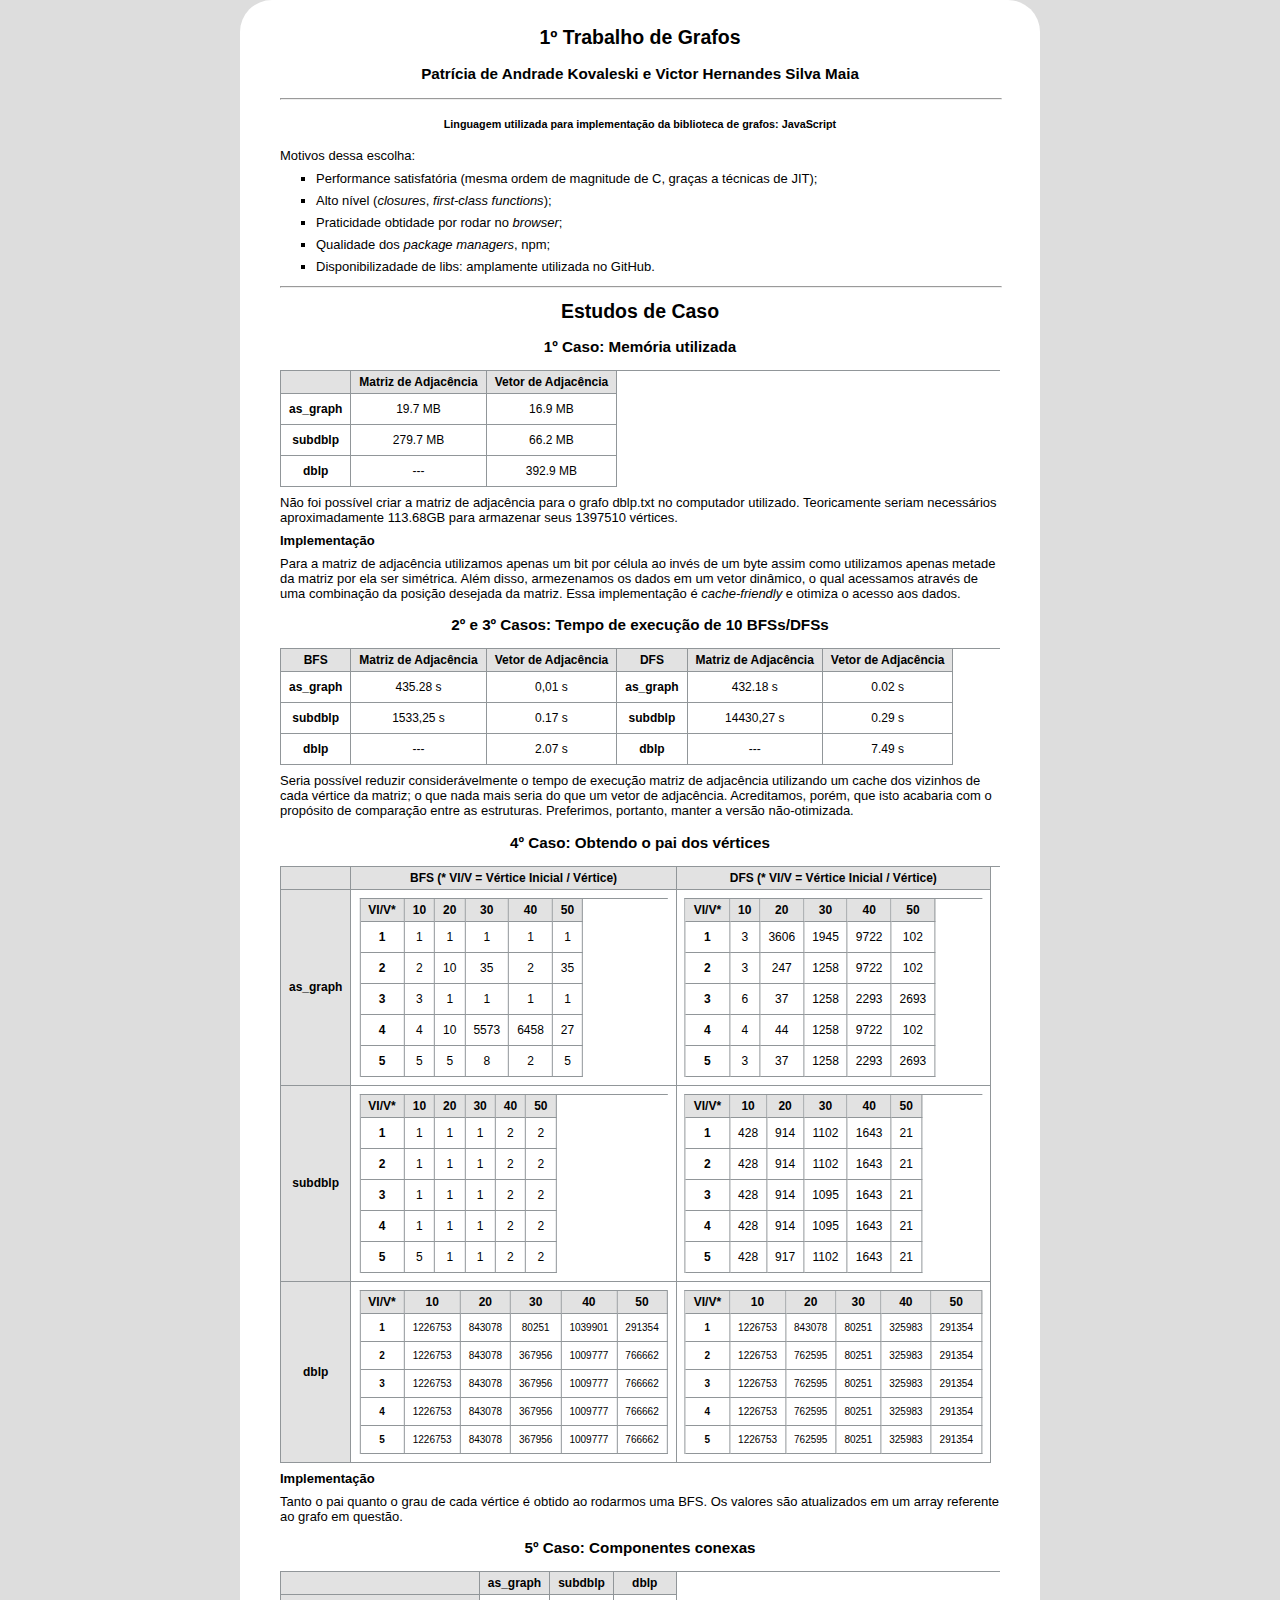
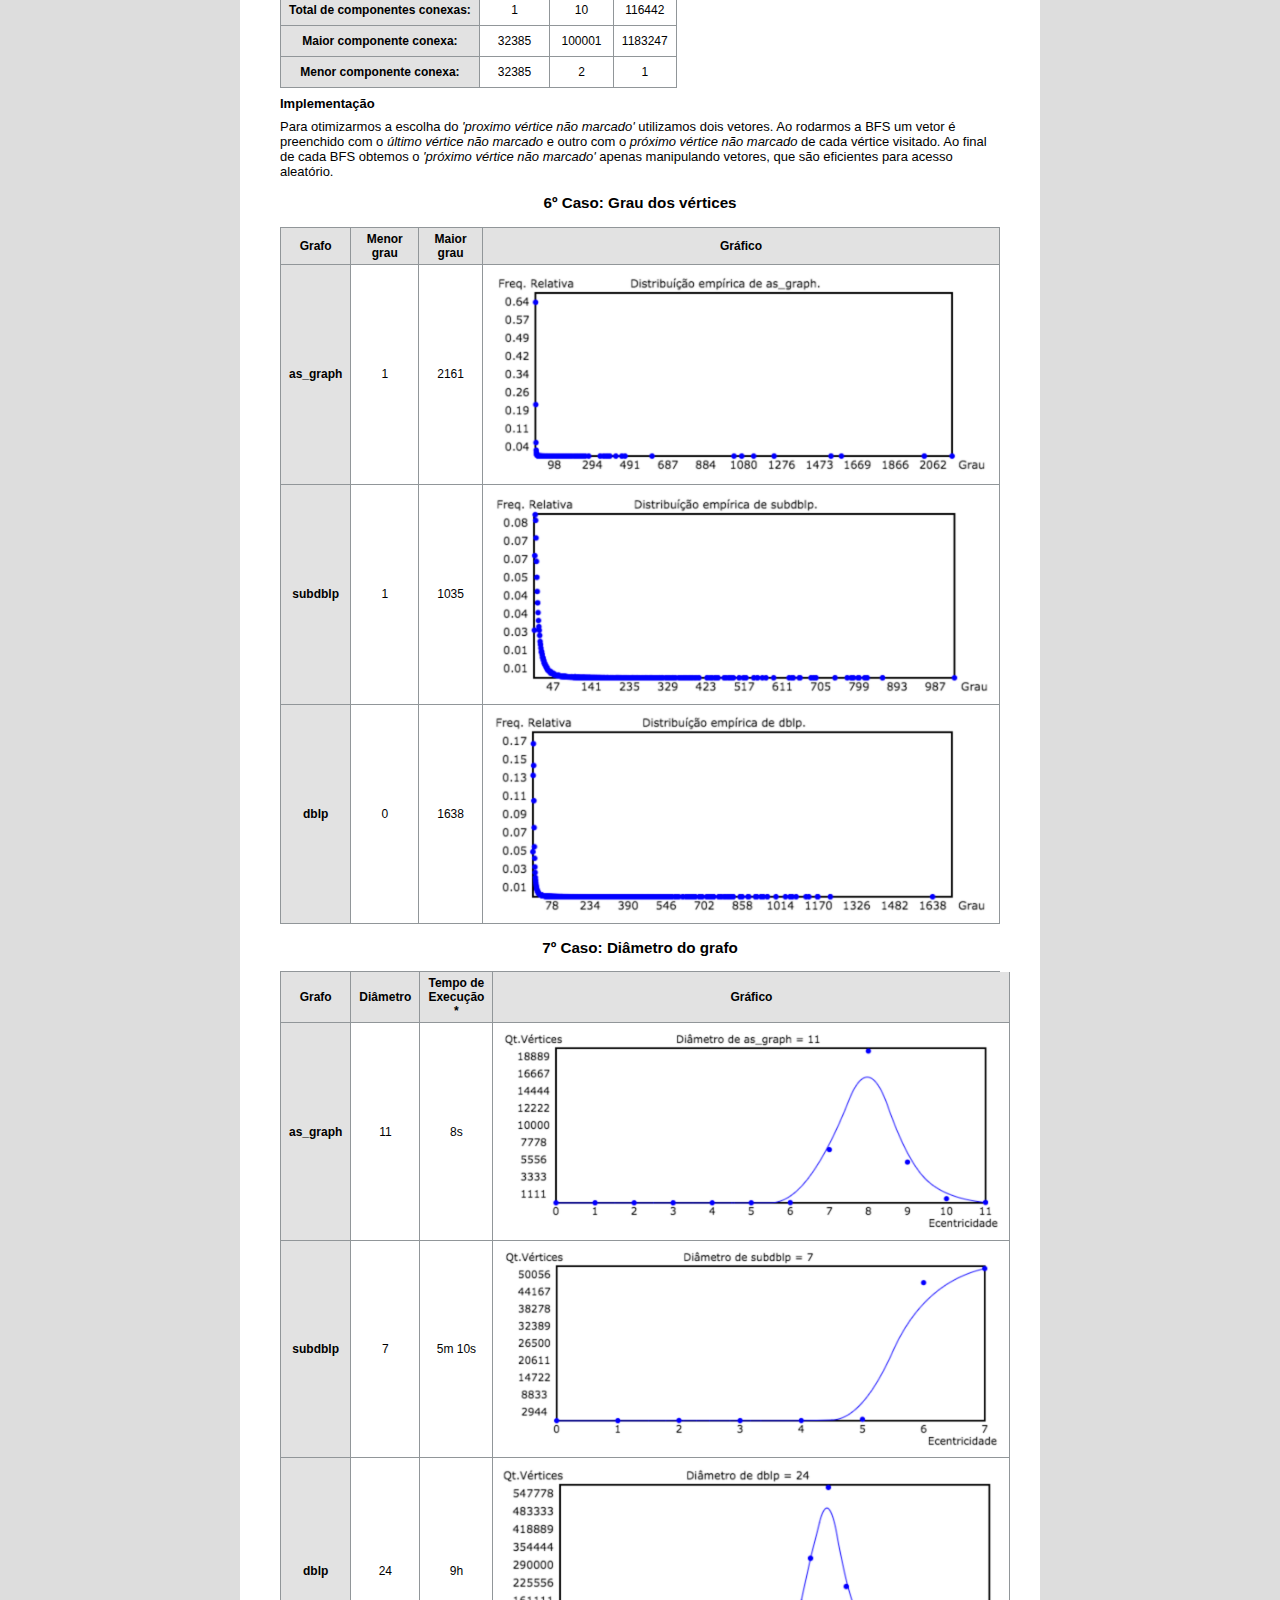
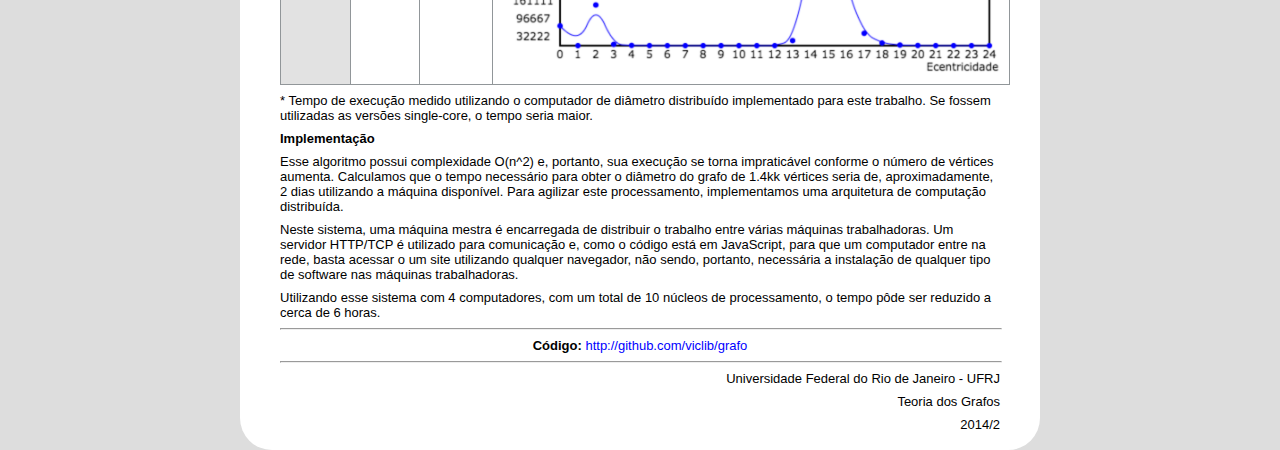
<file: parte_1/presentation/relatorio.html>
<link rel="stylesheet" href="css/markdown6.css">
<style>
* { font-family: Helvetica, arial, freesans, clean, sans-serif; }
body { vertical-align: middle; background-color: #DDDDDD; margin-top: 0px; margin-bottom: 0px; }
.markdown-body {
    min-width: 200px;
    max-width: 800px;
    margin: 0 auto;
    padding: 10px 40px;
    border-radius: 32px;
    background-color: #FFFFFF;
}
td { text-align: center; }    
#parentsDblp td { font-size: 10px; }
h1, h2, h3, h4, h5 { width: 100%; text-align: center; }
table { display: inline-block; margin-left: 50%; transform:translate(-50%,0); }
</style>
<head><meta charset="UTF-8"></head>
<article class="markdown-body">
<body>
<h2>1º Trabalho de Grafos</h2>
<h3>Patrícia de Andrade Kovaleski e Victor Hernandes Silva Maia</h3>
<hr style="margin-top:0px; margin-bottom:0px"/>
<h5>Linguagem utilizada para implementação da biblioteca de grafos: <strong>JavaScript</strong></h5>
<p>Motivos dessa escolha: </p>
<ul>
<li>Performance satisfatória (mesma ordem de magnitude de C, graças a técnicas de JIT);</li>
<li>Alto nível (<em>closures</em>, <em>first-class functions</em>);</li>
<li>Praticidade obtidade por rodar no <em>browser</em>;</li>
<li>Qualidade dos <em>package managers</em>, npm;</li>
<li>Disponibilizadade de libs: amplamente utilizada no GitHub.</li>
</ul>
<hr style="padding-top: 0px; padding-bottom:0px; margin-top:0px; margin-bottom:0px"/>
<h2 style="margin-top: 12px; margin-bottom:0px;">Estudos de Caso</h2>
<h3>1º Caso: Memória utilizada</h3>
<table>
   <thead>
      <tr>
         <th></th>
         <th>Matriz de Adjacência</th>
         <th>Vetor de Adjacência</th>
      </tr>
   </thead>
   <tbody>
      <tr>
         <td><strong>as_graph</strong></td>
         <td>19.7 MB</td>
         <td>16.9 MB</td>
      </tr>
      <tr>
         <td><strong>subdblp</strong></td>
         <td>279.7 MB</td>
         <td>66.2 MB</td>
      </tr>
      <tr>
         <td><strong>dblp</strong></td>
         <td>---</td>
         <td>392.9 MB</td>
      </tr>
   </tbody>
</table>
<p>Não foi possível criar a matriz de adjacência para o grafo dblp.txt no computador utilizado. Teoricamente seriam necessários aproximadamente 113.68GB para armazenar seus 1397510 vértices.</p>
<p><strong>Implementação</strong></p>
<p>Para a matriz de adjacência utilizamos apenas um bit por célula ao invés de um byte assim como utilizamos apenas metade da matriz por ela ser simétrica. Além disso, armezenamos os dados em um vetor dinâmico, o qual acessamos através de uma combinação da posição desejada da matriz. Essa implementação é <em>cache-friendly</em> e otimiza o acesso aos dados.</p>
<h3>2º e 3º Casos: Tempo de execução de 10 BFSs/DFSs</h3>
<table>
   <thead>
      <tr>
         <th>BFS</th>
         <th>Matriz de Adjacência</th>
         <th>Vetor de Adjacência</th>
         <th>DFS</th>
         <th>Matriz de Adjacência</th>
         <th>Vetor de Adjacência</th>
      </tr>
   </thead>
   <tbody>
      <tr>
         <td><strong>as_graph</strong></td>
         <td>435.28 s</td>
         <td>0,01 s</td>
         <td><strong>as_graph</strong></td>
         <td>432.18 s</td>
         <td>0.02 s</td>
      </tr>
      <tr>
         <td><strong>subdblp</strong></td>
         <td>1533,25 s</td>
         <td>0.17 s</td>
         <td><strong>subdblp</strong></td>
         <td>14430,27 s</td>
         <td>0.29 s</td>
      </tr>
      <tr>
         <td><strong>dblp</strong></td>
         <td>---</td>
         <td>2.07 s</td>
         <td><strong>dblp</strong></td>
         <td>---</td>
         <td>7.49 s</td>
      </tr>
   </tbody>
</table>
<p>Seria possível reduzir considerávelmente o tempo de execução matriz de adjacência utilizando um cache dos vizinhos de cada vértice da matriz; o que nada mais seria do que um vetor de adjacência. Acreditamos, porém, que isto acabaria com o propósito de comparação entre as estruturas. Preferimos, portanto, manter a versão não-otimizada. </p>
<h3>4º Caso: Obtendo o pai dos vértices</h3>
<table id="parents">
   <tr>
      <th></th>
        <th>BFS (* VI/V = Vértice Inicial / Vértice)</th>
        <th>DFS (* VI/V = Vértice Inicial / Vértice)</th>
   </tr>
   <tr>
      <th>as_graph</th>
      <td>
         <table>
            <thead>
               <tr>
                  <th>VI/V*</th>
                  <th>10</th>
                  <th>20</th>
                  <th>30</th>
                  <th>40</th>
                  <th>50</th>
               </tr>
            </thead>
            <tbody>
               <tr>
                  <td><strong>1</strong></td>
                  <td>1</td>
                  <td>1</td>
                  <td>1</td>
                  <td>1</td>
                  <td>1</td>
               </tr>
               <tr>
                  <td><strong>2</strong></td>
                  <td>2</td>
                  <td>10</td>
                  <td>35</td>
                  <td>2</td>
                  <td>35</td>
               </tr>
               <tr>
                  <td><strong>3</strong></td>
                  <td>3</td>
                  <td>1</td>
                  <td>1</td>
                  <td>1</td>
                  <td>1</td>
               </tr>
               <tr>
                  <td><strong>4</strong></td>
                  <td>4</td>
                  <td>10</td>
                  <td>5573</td>
                  <td>6458</td>
                  <td>27</td>
               </tr>
               <tr>
                  <td><strong>5</strong></td>
                  <td>5</td>
                  <td>5</td>
                  <td>8</td>
                  <td>2</td>
                  <td>5</td>
               </tr>
            </tbody>
         </table>
      </td>
      <td>
         <table>
            <thead>
               <tr>
                  <th>VI/V*</th>
                  <th>10</th>
                  <th>20</th>
                  <th>30</th>
                  <th>40</th>
                  <th>50</th>
               </tr>
            </thead>
            <tbody>
               <tr>
                  <td><strong>1</strong></td>
                  <td>3</td>
                  <td>3606</td>
                  <td>1945</td>
                  <td>9722</td>
                  <td>102</td>
               </tr>
               <tr>
                  <td><strong>2</strong></td>
                  <td>3</td>
                  <td>247</td>
                  <td>1258</td>
                  <td>9722</td>
                  <td>102</td>
               </tr>
               <tr>
                  <td><strong>3</strong></td>
                  <td>6</td>
                  <td>37</td>
                  <td>1258</td>
                  <td>2293</td>
                  <td>2693</td>
               </tr>
               <tr>
                  <td><strong>4</strong></td>
                  <td>4</td>
                  <td>44</td>
                  <td>1258</td>
                  <td>9722</td>
                  <td>102</td>
               </tr>
               <tr>
                  <td><strong>5</strong></td>
                  <td>3</td>
                  <td>37</td>
                  <td>1258</td>
                  <td>2293</td>
                  <td>2693</td>
               </tr>
            </tbody>
         </table>
      </td>
   </tr>
   <tr>
      <th>subdblp</th>
      <td>
         <table>
            <thead>
               <tr>
                  <th>VI/V*</th>
                  <th>10</th>
                  <th>20</th>
                  <th>30</th>
                  <th>40</th>
                  <th>50</th>
               </tr>
            </thead>
            <tbody>
               <tr>
                  <td><strong>1</strong></td>
                  <td>1</td>
                  <td>1</td>
                  <td>1</td>
                  <td>2</td>
                  <td>2</td>
               </tr>
               <tr>
                  <td><strong>2</strong></td>
                  <td>1</td>
                  <td>1</td>
                  <td>1</td>
                  <td>2</td>
                  <td>2</td>
               </tr>
               <tr>
                  <td><strong>3</strong></td>
                  <td>1</td>
                  <td>1</td>
                  <td>1</td>
                  <td>2</td>
                  <td>2</td>
               </tr>
               <tr>
                  <td><strong>4</strong></td>
                  <td>1</td>
                  <td>1</td>
                  <td>1</td>
                  <td>2</td>
                  <td>2</td>
               </tr>
               <tr>
                  <td><strong>5</strong></td>
                  <td>5</td>
                  <td>1</td>
                  <td>1</td>
                  <td>2</td>
                  <td>2</td>
               </tr>
            </tbody>
         </table>
      </td>
      <td>
         <table>
            <thead>
               <tr>
                  <th>VI/V*</th>
                  <th>10</th>
                  <th>20</th>
                  <th>30</th>
                  <th>40</th>
                  <th>50</th>
               </tr>
            </thead>
            <tbody>
               <tr>
                  <td><strong>1</strong></td>
                  <td>428</td>
                  <td>914</td>
                  <td>1102</td>
                  <td>1643</td>
                  <td>21</td>
               </tr>
               <tr>
                  <td><strong>2</strong></td>
                  <td>428</td>
                  <td>914</td>
                  <td>1102</td>
                  <td>1643</td>
                  <td>21</td>
               </tr>
               <tr>
                  <td><strong>3</strong></td>
                  <td>428</td>
                  <td>914</td>
                  <td>1095</td>
                  <td>1643</td>
                  <td>21</td>
               </tr>
               <tr>
                  <td><strong>4</strong></td>
                  <td>428</td>
                  <td>914</td>
                  <td>1095</td>
                  <td>1643</td>
                  <td>21</td>
               </tr>
               <tr>
                  <td><strong>5</strong></td>
                  <td>428</td>
                  <td>917</td>
                  <td>1102</td>
                  <td>1643</td>
                  <td>21</td>
               </tr>
            </tbody>
         </table>
      </td>
   </tr>
   <tr id="parentsDblp">
      <th>dblp</th>
      <td>
         <table>
            <thead>
               <tr>
                  <th>VI/V*</th>
                  <th>10</th>
                  <th>20</th>
                  <th>30</th>
                  <th>40</th>
                  <th>50</th>
               </tr>
            </thead>
            <tbody>
               <tr>
                  <td><strong>1</strong></td>
                  <td>1226753</td>
                  <td>843078</td>
                  <td>80251</td>
                  <td>1039901</td>
                  <td>291354</td>
               </tr>
               <tr>
                  <td><strong>2</strong></td>
                  <td>1226753</td>
                  <td>843078</td>
                  <td>367956</td>
                  <td>1009777</td>
                  <td>766662</td>
               </tr>
               <tr>
                  <td><strong>3</strong></td>
                  <td>1226753</td>
                  <td>843078</td>
                  <td>367956</td>
                  <td>1009777</td>
                  <td>766662</td>
               </tr>
               <tr>
                  <td><strong>4</strong></td>
                  <td>1226753</td>
                  <td>843078</td>
                  <td>367956</td>
                  <td>1009777</td>
                  <td>766662</td>
               </tr>
               <tr>
                  <td><strong>5</strong></td>
                  <td>1226753</td>
                  <td>843078</td>
                  <td>367956</td>
                  <td>1009777</td>
                  <td>766662</td>
               </tr>
            </tbody>
         </table>
      </td>
      <td>
         <table>
            <thead>
               <tr>
                  <th>VI/V*</th>
                  <th>10</th>
                  <th>20</th>
                  <th>30</th>
                  <th>40</th>
                  <th>50</th>
               </tr>
            </thead>
            <tbody>
               <tr>
                  <td><strong>1</strong></td>
                  <td>1226753</td>
                  <td>843078</td>
                  <td>80251</td>
                  <td>325983</td>
                  <td>291354</td>
               </tr>
               <tr>
                  <td><strong>2</strong></td>
                  <td>1226753</td>
                  <td>762595</td>
                  <td>80251</td>
                  <td>325983</td>
                  <td>291354</td>
               </tr>
               <tr>
                  <td><strong>3</strong></td>
                  <td>1226753</td>
                  <td>762595</td>
                  <td>80251</td>
                  <td>325983</td>
                  <td>291354</td>
               </tr>
               <tr>
                  <td><strong>4</strong></td>
                  <td>1226753</td>
                  <td>762595</td>
                  <td>80251</td>
                  <td>325983</td>
                  <td>291354</td>
               </tr>
               <tr>
                  <td><strong>5</strong></td>
                  <td>1226753</td>
                  <td>762595</td>
                  <td>80251</td>
                  <td>325983</td>
                  <td>291354</td>
               </tr>
            </tbody>
         </table>
      </td>
   </tr>
</table>
<br/>
<p><strong>Implementação</strong></p>
<p>Tanto o pai quanto o grau de cada vértice é obtido ao rodarmos uma BFS. Os valores são atualizados em um array referente ao grafo em questão.</p>
<h3>5º Caso: Componentes conexas</h3>
<table>
   <tr>
      <th></th>
      <th>as_graph</th>
      <th>subdblp</th>
      <th>dblp</th>
   </tr>
   <tr>
      <th style="white-space:nowrap">Total de componentes conexas:</th>
      <td>1</td>
      <td>10</td>
      <td>116442</td>
   </tr>
   <tr>
      <th style="white-space:nowrap">Maior componente conexa:</th>
      <td>32385</td>
      <td>100001</td>
      <td>1183247</td>
   </tr>
   <tr>
      <th style="white-space:nowrap">Menor componente conexa:</th>
      <td>32385</td>
      <td>2</td>
      <td>1</td>
   </tr>
</table>
<p><strong>Implementação</strong></p>
<p>Para otimizarmos a escolha do <em>&#39;proximo vértice não marcado&#39;</em> utilizamos dois vetores. Ao rodarmos a BFS um vetor é preenchido com o <em>último vértice não marcado</em> e outro com o <em>próximo vértice não marcado</em> de cada vértice visitado. Ao final de cada BFS obtemos o <em>&#39;próximo vértice não marcado&#39;</em> apenas manipulando vetores, que são eficientes para acesso aleatório.</p>
<h3>6º Caso: Grau dos vértices</h3>
<table>
   <tr>
      <th>Grafo</th>
      <th>Menor grau</th>
      <th>Maior grau</th>
      <th>Gráfico</th>
   </tr>
   <tr>
      <th>as_graph</th>
      <td>1</td>
      <td>2161</td>
      <td><img width="500px" src="img/dist_as_graph.png"/></td>
   </tr>
   <tr>
      <th>subdblp</th>
      <td>1</td>
      <td>1035</td>
      <td><img width="500px" src="img/dist_subdblp.png"/></td>
   </tr>
   <tr>
      <th>dblp</th>
      <td>0</td>
      <td>1638</td>
      <td><img width="500px" src="img/dist_dblp.png"/></td>
   </tr>
</table>
<h3>7º Caso: Diâmetro do grafo</h3>
<table>
   <tr>
      <th>Grafo</th>
      <th>Diâmetro</th>
      <th>Tempo de Execução *</th>
      <th>Gráfico</th>
   </tr>
   <tr>
      <th>as_graph</th>
      <td>11</td>
      <td>8s</td>
      <td><img width="500px" src="img/diameter_as_graph.png"/></td>
   </tr>
   <tr>
      <th>subdblp</th>
      <td>7</td>
      <td>5m 10s</td>
      <td><img width="500px" src="img/diameter_subdblp.png"/></td>
   </tr>
   <tr>
      <th>dblp</th>
      <td>24</td>
      <td>9h</td>
      <td><img width="500px" src="img/diameter_dblp.png"/></td>
   </tr>
</table>
<p>* Tempo de execução medido utilizando o computador de diâmetro distribuído implementado para este trabalho. Se fossem utilizadas as versões single-core, o tempo seria maior.</p>
<p><strong>Implementação</strong></p>
<p>Esse algoritmo possui complexidade O(n^2) e, portanto, sua execução se torna impraticável conforme o número de vértices aumenta. Calculamos que o tempo necessário para obter o diâmetro do grafo de 1.4kk vértices seria de, aproximadamente, 2 dias utilizando a máquina disponível. Para agilizar este processamento, implementamos uma arquitetura de computação distribuída.</p>
<p>Neste sistema, uma máquina mestra é encarregada de distribuir o trabalho entre várias máquinas trabalhadoras. Um servidor HTTP/TCP é utilizado para comunicação e, como o código está em JavaScript, para que um computador entre na rede, basta acessar o um site utilizando qualquer navegador, não sendo, portanto, necessária a instalação de qualquer tipo de software nas máquinas trabalhadoras.</p>
<p>Utilizando esse sistema com 4 computadores, com um total de 10 núcleos de processamento, o tempo pôde ser reduzido a cerca de 6 horas.</p>
<hr/>
<p style="text-align:center">
    <strong>Código:</strong>
    <a href="http://github.com/viclib/grafo">http://github.com/viclib/grafo</a>
</p>
<hr />
<div style="text-align:right">
   <p>Universidade Federal do Rio de Janeiro - UFRJ</p>
   <p>Teoria dos Grafos</p>
   <p>2014/2</p>
</div>
</article>
</body>
</file>
<file: parte_1/presentation/css/markdown6.css>
/* Extracted and interpreted from adcstyle.css and frameset_styles.css */

/* body */
body {
	margin: 20px auto;
    width: 800px;
	background-color: #fff;
	color: #000;
	font: 13px "Myriad Pro", "Lucida Grande", Lucida, Verdana, sans-serif;
}

/* links */
a:link {
	color: #00f;
	text-decoration: none;
}

a:visited {
	color: #00a;
	text-decoration: none;
}

a:hover {
	color: #f60;
	text-decoration: underline;
}
	
a:active {
	color: #f60;
	text-decoration: underline;
}


/* html tags */

/*  Work around IE/Win code size bug - courtesy Jesper, waffle.wootest.net  */

* html code	{
	font-size: 101%;
}

* html pre {
	font-size: 101%;
}

/* code */

pre, code {
	font-size: 11px; font-family: monaco, courier, consolas, monospace;
}

pre {
	margin-top: 5px;
	margin-bottom: 10px;
	border: 1px solid #c7cfd5;
	background: #f1f5f9;
	margin: 20px 0;
	padding: 8px;
	text-align: left;
}

hr {
	color: #919699;
	size: 1;
	width: 100%;
	noshade: "noshade"
}

/* headers */


h1, h2, h3, h4, h5, h6 {
	font-family: "Myriad Pro", "Lucida Grande", Lucida, Verdana, sans-serif;
	font-weight: bold;
}

/*
h1	{
	margin-top: 1em;
	color: #000;
	font-weight: bold;
	font-size: 30px;
}
h2	{
	margin-top: 2.5em;
	font-size: 24px;
	color: #000;
	padding-bottom: 2px;
	border-bottom: 1px solid #919699;
}
h3	{
	margin-top: 2em;
	margin-bottom: .5em;
	font-size: 17px;
	color: #000;
}
h4	{
	margin-top: 2em;
	margin-bottom: .5em;
	font-size: 15px;
	color: #000;
}
h5	{
	margin-top: 20px;
	margin-bottom: .5em;
    padding: 0;
	font-size: 13px;
	color: #000;
}
h6	{
	margin-top: 20px;
	margin-bottom: .5em;
    padding: 0;
	font-size: 11px;
	color: #000;
}
*/

p {
    margin-top: 8px;
    margin-bottom: 8px;
}

/* lists */

ul	{
	list-style: square outside;
	margin: 0 0 0 30px;
	padding: 0 0 12px 6px;
}

li	{
	margin-top: 7px;
}
	        
ol {
	list-style-type: decimal;
	list-style-position: outside;
	margin: 0 0 0 30px;
	padding: 0 0 12px 6px;
}
	
ol ol {
	list-style-type: lower-alpha;
    list-style-position: outside;
	margin: 7px 0 0 30px;
	padding: 0 0 0 10px;
    }

ul ul {
	margin-left: 40px;
	padding: 0 0 0 6px;
}

li>p { display: inline }
li>p+p { display: block }
li>a+p { display: block }


/* table */

table {
    width: 100%;
	border-top: 1px solid #919699;
	border-left: 1px solid #919699;
	border-spacing: 0;
}
	
table th {
	padding: 4px 8px 4px 8px;
	background: #E2E2E2;
	font-size: 12px;
	border-bottom: 1px solid #919699;
	border-right: 1px solid #919699;
}
table th p {
	font-weight: bold;
	margin-bottom: 0px; 
}
	
table td {
	padding: 8px;
	font-size: 12px;
	vertical-align: middle;
	border-bottom: 1px solid #919699;
	border-right: 1px solid #919699;
}
table td p {
	margin-bottom: 0px; 
}
table td p + p  {
	margin-top: 5px; 
}
table td p + p + p {
	margin-top: 5px; 
}

/* forms */

form {
	margin: 0;
}

button {
	margin: 3px 0 10px 0;
}
input {
	vertical-align: middle;
	padding: 0;
	margin: 0 0 5px 0;
}

select {
	vertical-align: middle;
	padding: 0;
	margin: 0 0 3px 0;
}

textarea {
	margin: 0 0 10px 0;
	width: 100%;
}
</file>
